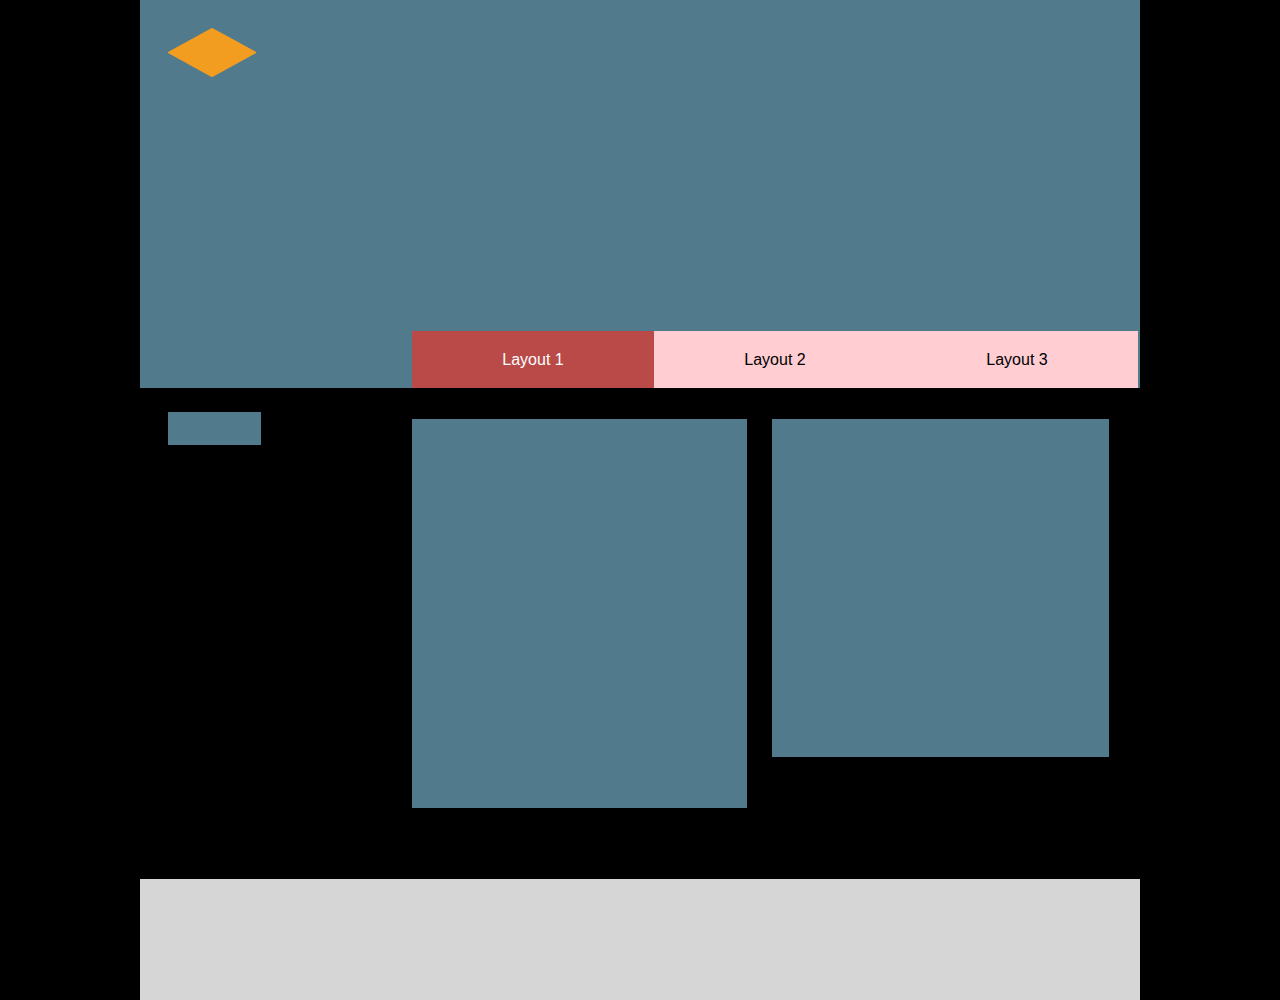
<file: index.html>
<!DOCTYPE html>
<html>
<head>
    <meta charset="UTF-8">
    <meta name="viewport" content="width=device-width, initial-scale=1.0">
    <title>Yovel Gavrieli Layout1</title>
    <link rel="stylesheet" href="css/style.css">
</head>
<body id="layout1">
    <div id="wrapper">
        <header>
            <a href="#"><img src="images/logo.png" alt="logo"></a>
        </header>

        <nav class="navStyle">
            <div></div>
            <ul>
                <li id="selected"><a href="#"> Layout 1</a></li>
                <li><a href="layout2.html"> Layout 2</a></li>
                <li><a href="layout3.html">Layout 3</a></li>
            </ul>
        </nav>
        <main>
            <section>
                <div id="otterBox1">
                    <div id="box1"></div>
                </div>
                <div id="otterBox2">
                    <div id="box2"></div>
                    <div id="box3"></div>
                </div>
            </section>
        </main>
        <footer></footer>
    </div>
    
</body>
</html>
</file>
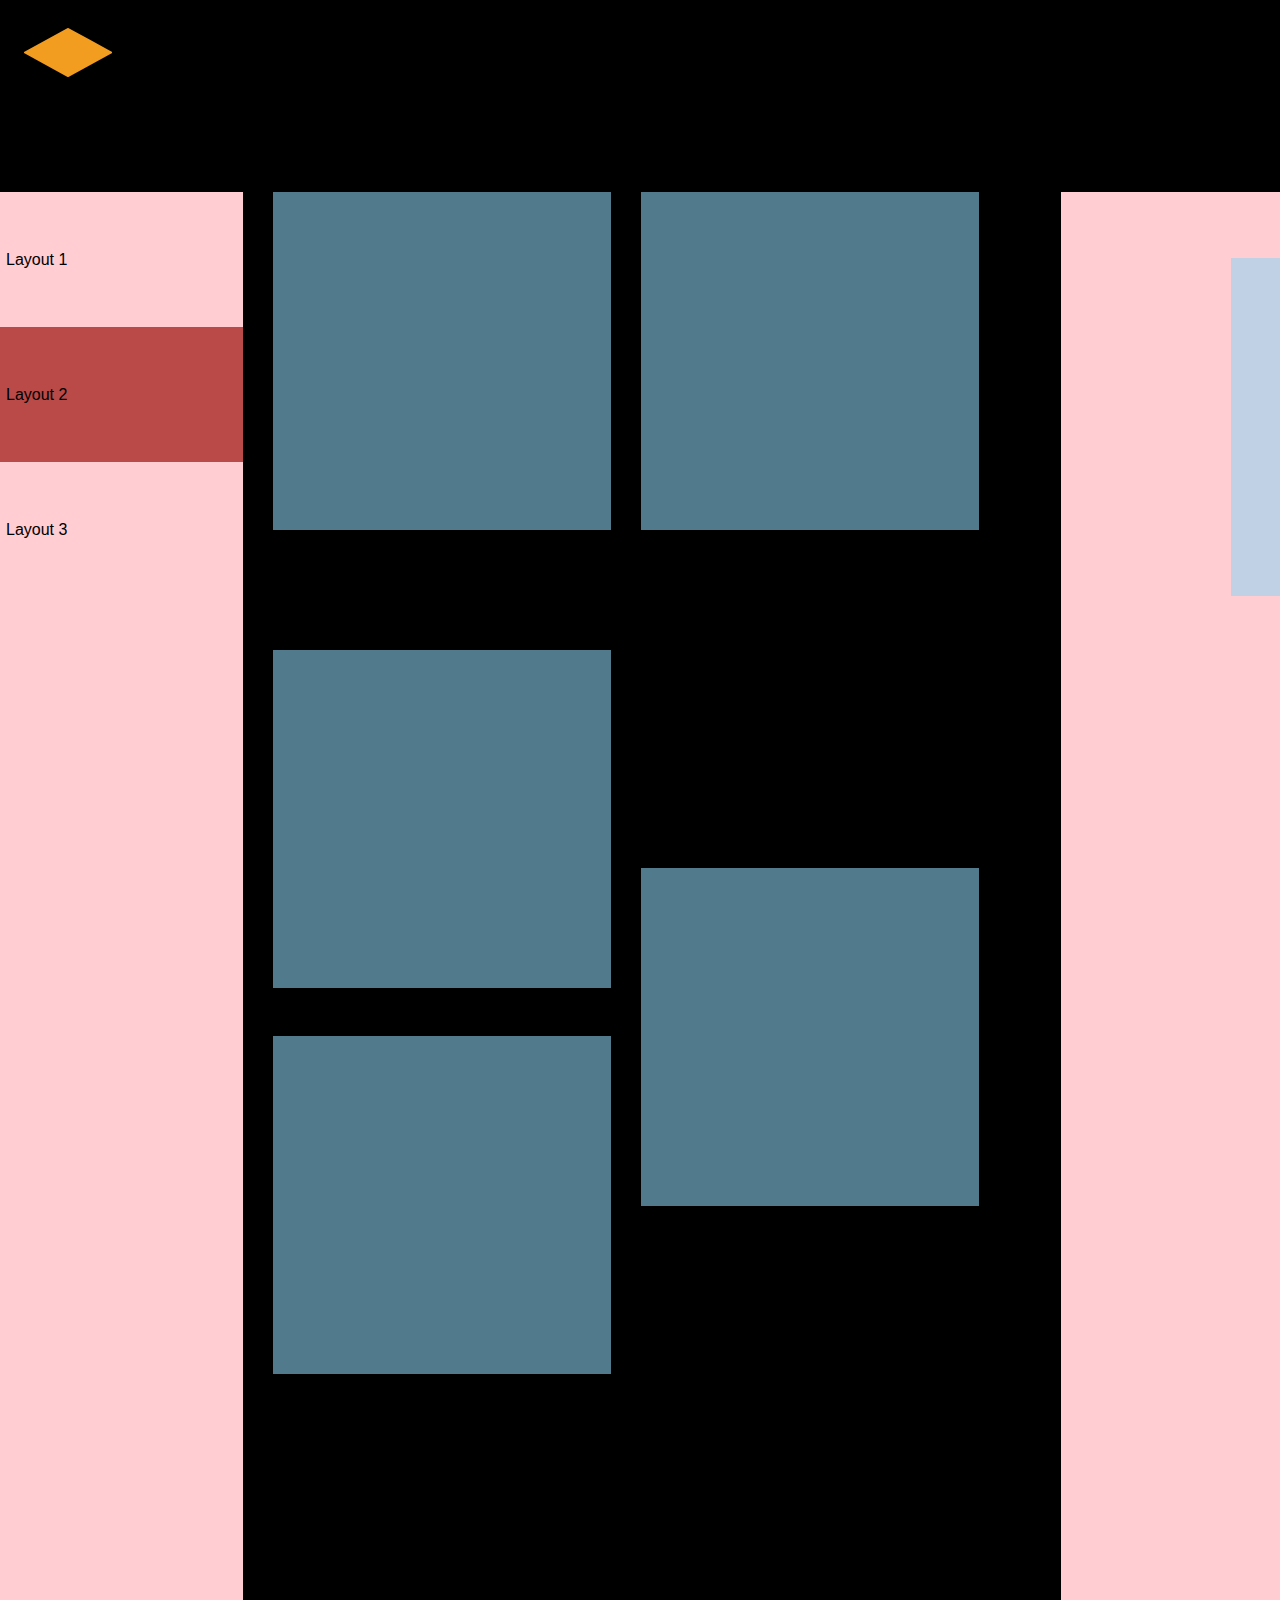
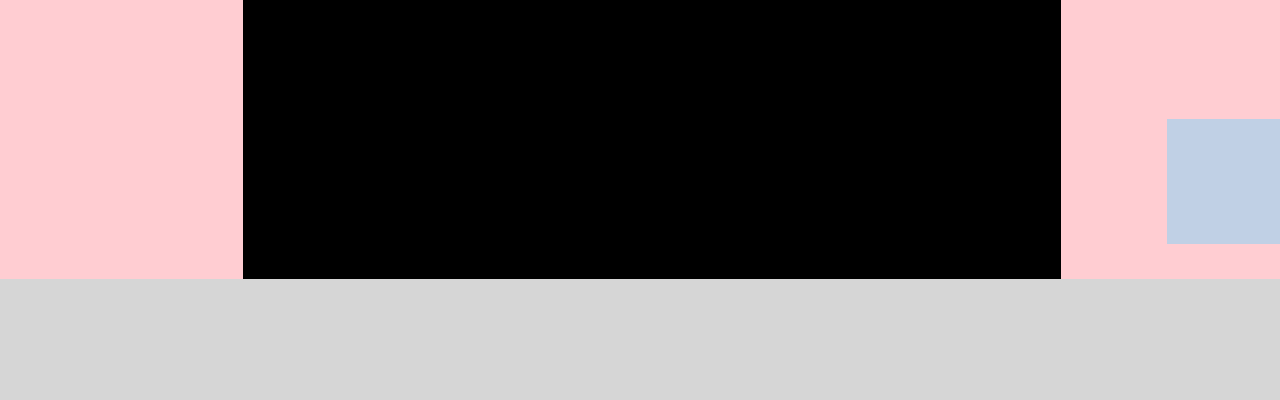
<file: layout2.html>
<!DOCTYPE html>
<html>
<head>
    <meta charset="UTF-8">
    <meta name="viewport" content="width=device-width, initial-scale=1.0">
    <link rel="stylesheet" href="css/style.css">
    <title>Yovel Gavrieli Layout2</title>
</head>
<body id="layout2">
    <header>
        <a href="#"><img src="images/logo.png" alt="logo"></a>
    </header>
    <main>
        <nav class="navStyle2">
            <ul>
                <li><a href="index.html">Layout 1</a></li>
                <li id="selected2"><a href="#">Layout 2</a></li>
                <li><a href="layout3.html">Layout 3</a></li>
            </ul>
        </nav>
        <div class="wrapperLayout2">
            <section id="container">
                <div id="box1Layout2"></div>
                <div id="box2Layout2"></div>
                <div></div>
            </section>
            <section>
                <div></div>
                <section id="container2">
                    <div></div>
                </section>
            </section>
        </div>
        <div id="left">
            <section id="leftUP">   
                <div id="box5Layout2"></div>
            </section>
            <section id="leftDown">   
                <div id="box4Layout2"></div>
            </section>
            
        </div>
    </main>
    <footer></footer>
</body>
</html>
</file>
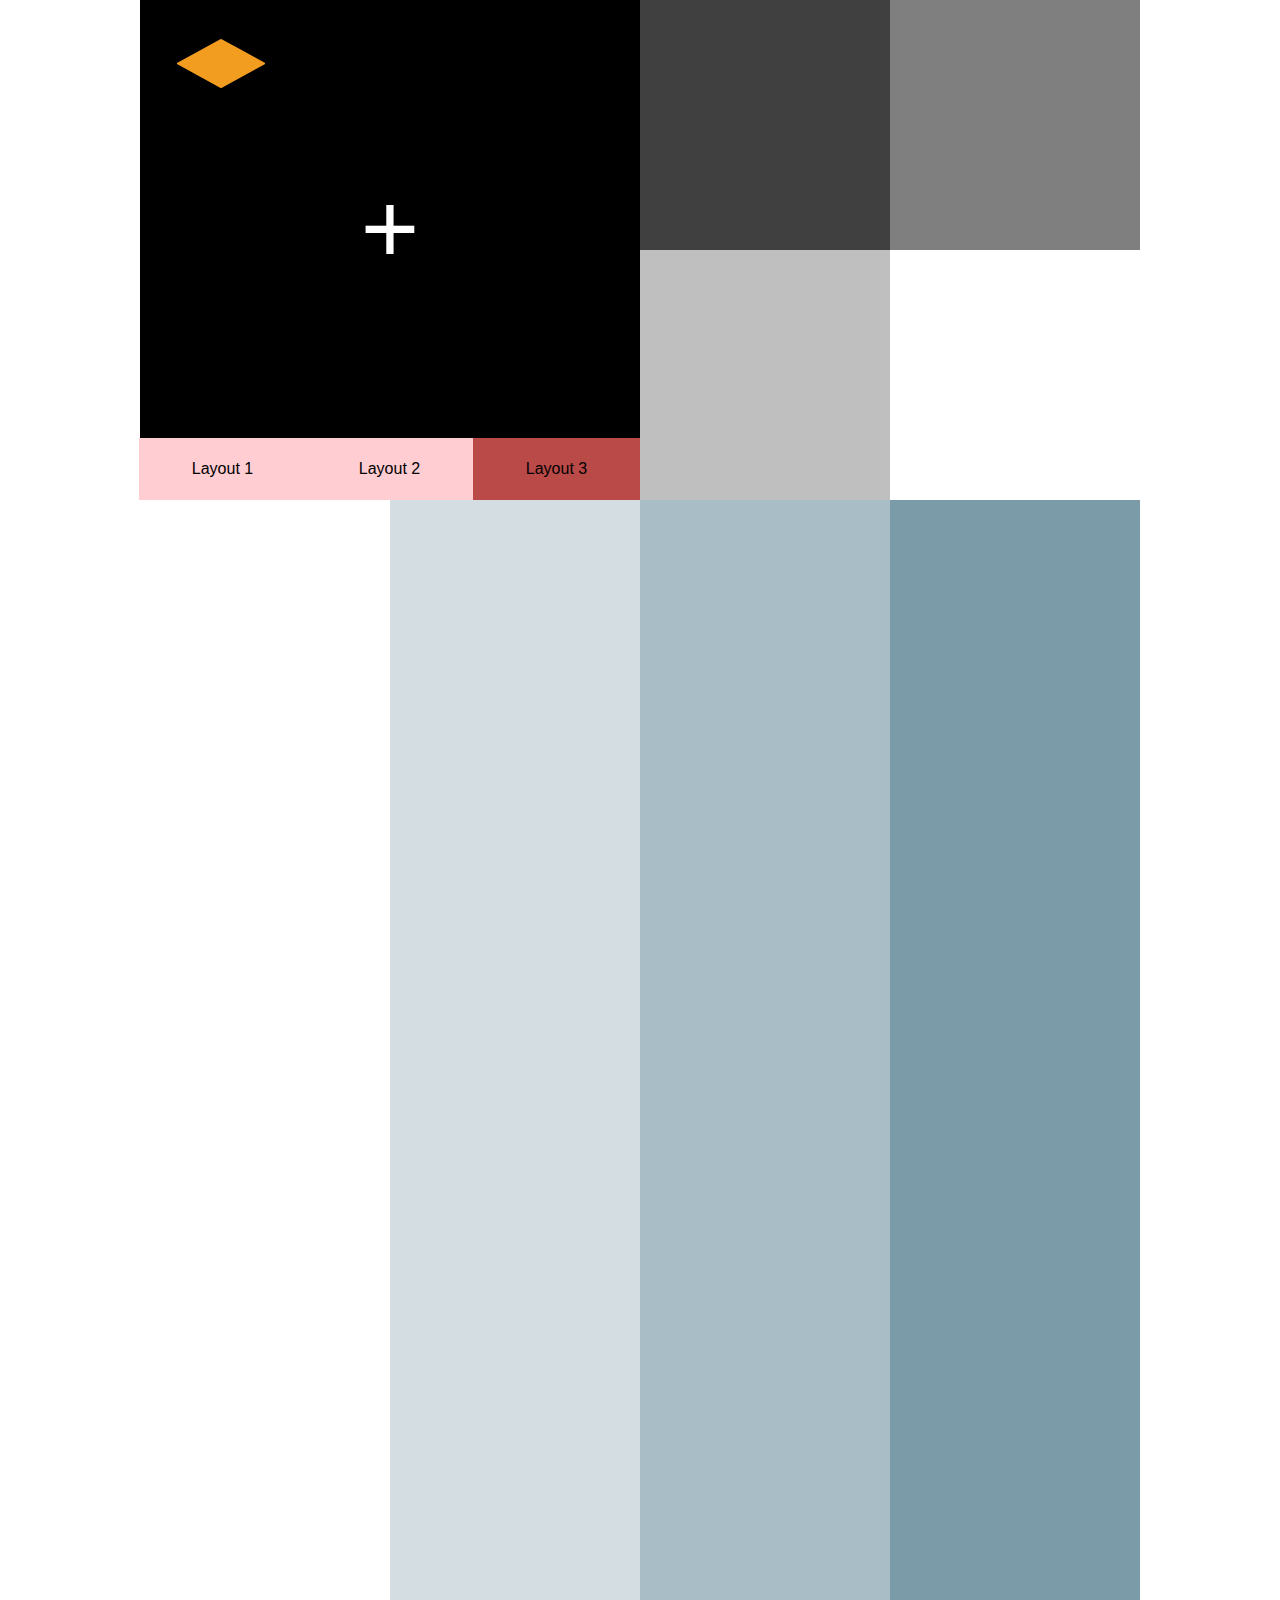
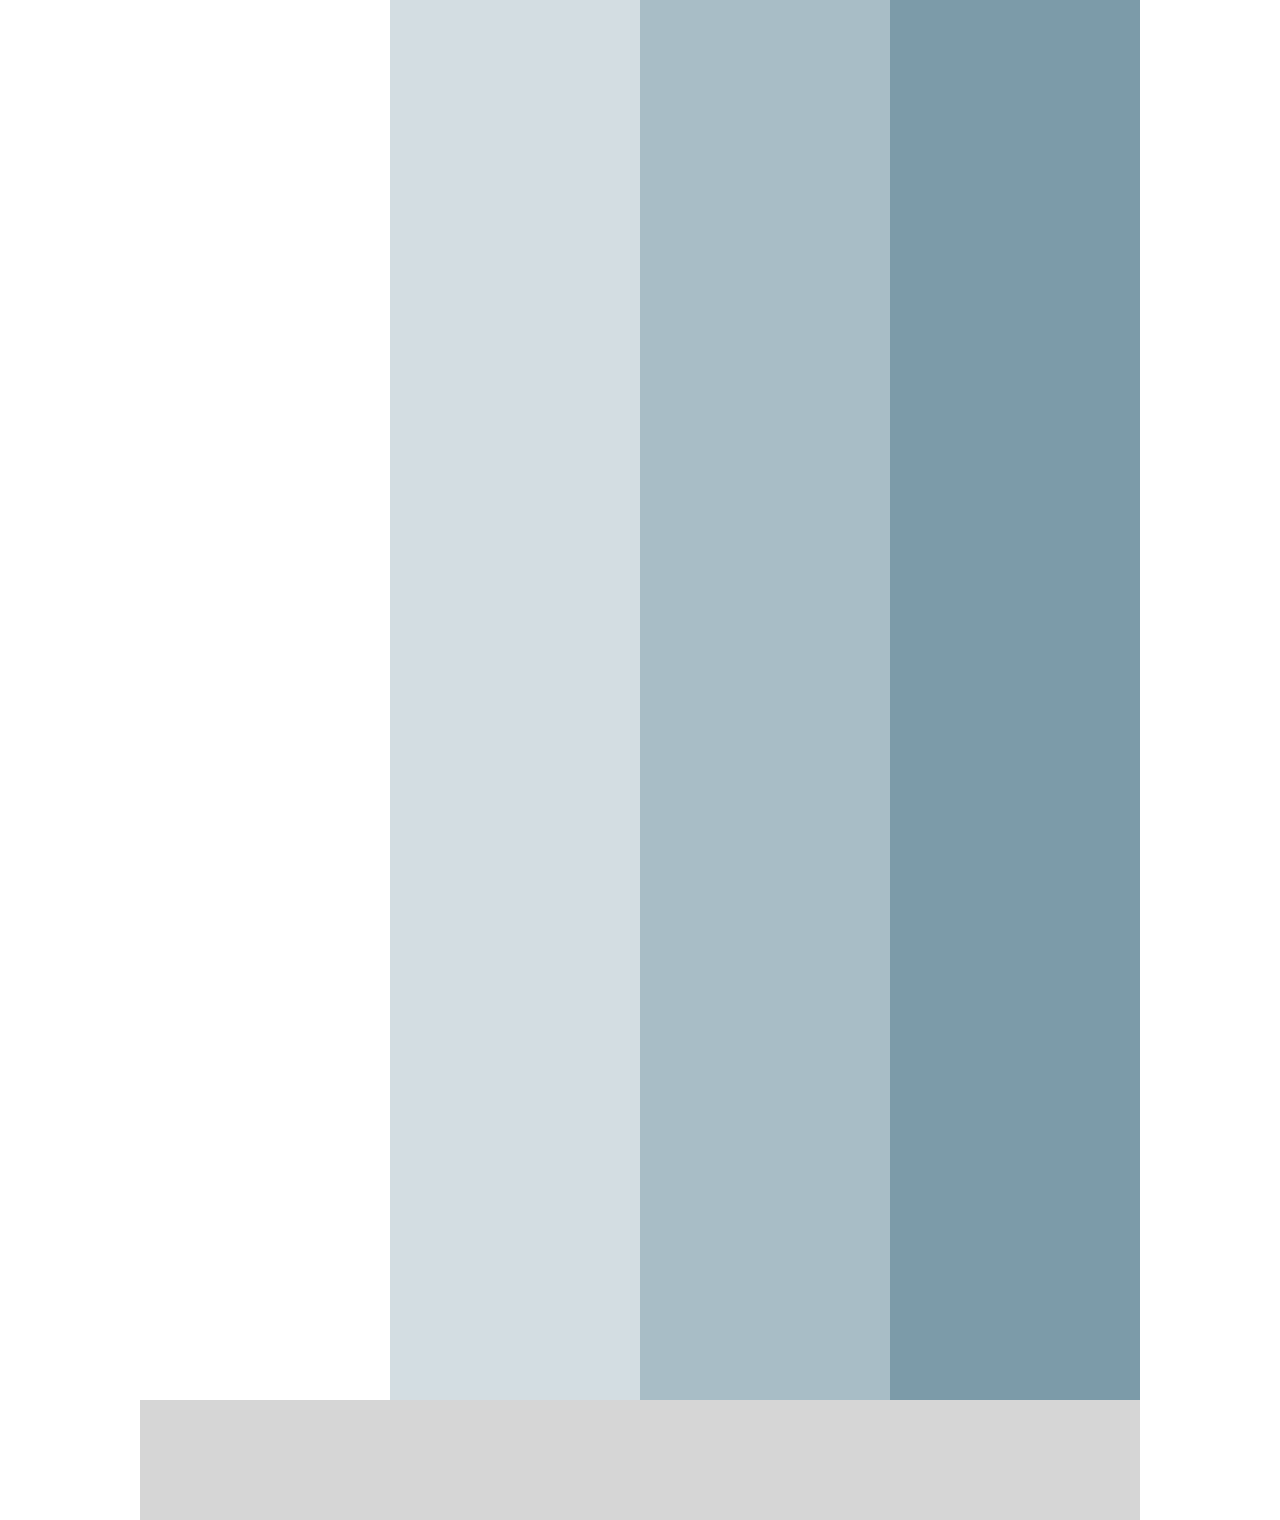
<file: layout3.html>
<!DOCTYPE html>
<html>
<head>
    <meta charset="UTF-8">
    <meta name="viewport" content="width=device-width, initial-scale=1.0">
    <link rel="stylesheet" href="css/style.css">
    <title>Yovel Gavrieli Layout 3</title>
</head>
<body id="layout3">
    <div id="wrapperLayout3">
        <div  class="topPage">
            <header class="headerLayout3">
                <a href="#" id="logo"><img src="images/logo.png" alt="logo"></a>
                <div id="btnContainer"> 
                    <button id="btnLayout3">+</button>
                    <button id="btnReset">Reset</button>
                </div>
                <nav class="navStyle3">
                    <ul>
                        <li><a href="index.html"> Layout 1</a></li>
                        <li><a href="layout2.html"> Layout 2</a></li>
                        <li id="selected3"><a href="#">Layout 3</a></li>
                    </ul>
                </nav>
            </header>
            <section>
                <div id="opacity75"></div>
                <div id="opacity50"></div>
                <div id="opacity25"></div>
                <div id="opacity0"></div>
            </section>
        </div>
        <main id="dropZone"></main>
        <footer></footer>
    </div>

    <script src="scripts/script.js"></script>
</body>
</html>
</file>
<file: css/style.css>
* {
    margin: 0px;
    padding: 0px;
}

/* Layout 1 css */
#layout1 {
    font-family: Arial, Helvetica, sans-serif;
    background-color: #000000;
}


header, body, nav, footer, main, section {
    display: block;
}
#wrapper {
    width: 1000px;
    margin: 0 auto;
}
#wrapper header {
    width: 100%;
    height: 331px;
    background-color: #517A8D;
}
#wrapper header img{
    margin:28px;
}


.navStyle{
    width: 100%;
    height: 57px;
    background-color: #517A8D;
    display: flex;
}

.navStyle  div {
    width: 272px;
    height: 57px;
    background-color: #517A8D;
}

.navStyle  ul{
    display: flex;
    list-style-type: none;
}

.navStyle  li {
    width: 242px;
    height: 57px;
    background-color: #FFCDD2;
}

.navStyle  a {
    text-decoration: none;
    display: flex;
    justify-content: center;
    align-items: center;
    color: #000000;
    width: 242px;
    height: 57px;
}

.navStyle  li:hover{
    background-color: #B94A48;
}

#selected{
    background-color: #B94A48;
    width: 242px;
    height: 57px;
    
}

#selected a{
    color: #FFFFFF;
}

#wrapper main section{
    height: 491px;
    display: flex;  
}
#otterBox1 {
    width: 272px;
    height: 57px;
}

#otterBox2 {
    display: flex;
    width: 697px;
    height: 420px;
    margin-top: 31px;
}
#box1 {
    margin-left: 28px;
    margin-top: 24px;
    height: 33px;
    width: 93px;
    background-color: #517A8D;
}

#box2 {
    height: 389px;
    width: 335px;
    background-color: #517A8D;
}

#box3 {
    margin-left: 25px;
    height: 338px;
    width: 338px;
    background-color: #517A8D;
}

#wrapper footer {
    background-color: #D6D6D6;
    height: 121px;
    width: 100%;
}

/* Layout 2 css */

#layout2 {
    margin: 0px auto;
    width: 1400px;
    background-color: #000000;
    font-family: Arial, Helvetica, sans-serif;
}

#layout2 header {
    height: 192px;
    width: 100%;
}

#layout2 header img {
    margin-top: 28px;
    margin-left: 24px;
}

#layout2 main {
    display: flex;
}

.navStyle2 {
    padding-left: 6px;
    width: 237px;
    height: 1687px;
    background-color: #FFCDD2;
}

.navStyle2 ul {
    list-style-type: none;
}

.navStyle2 ul li {
    display: flex;
    align-items: center;
    width: 243px;
    height: 135px;
}

.navStyle2 ul a {
    text-decoration: none;
    color:#000000;
    height: 132px;
    line-height: 132px;
    width: 100%;
}

.navStyle2 ul li:hover {
    background-color: #B94A48;
    width: 100%;
    margin-left:-6px;
    padding-left:6px;
}

#selected2{
    background-color: #B94A48;
    margin-left: -6px;
    padding-left: 6px;
    width:100%;
}

.wrapperLayout2 {
    width: 818px;
    height: 1687px;
    display: flex;
}

.wrapperLayout2 div {
    width:338px;
    height:338px;
    background-color: #517A8D;
}

#container {
    margin:0px 30px;
}
#box1Layout2 {
    margin-bottom: 120px;
}

#box2Layout2 {
    margin-bottom: 48px;
}

#container2 {
    height: 676px;
    width: 338px;
    display: flex;
    flex-direction: column;
    justify-content: flex-end;
}


#left {
    height: 1687px;
    width: 339px;
    background-color: #FFCDD2;
    display: flex;
    flex-direction: column;
    align-items: flex-end;
}

#layout2 footer {
    width: 100%;
    height: 121px;
    background-color: #D6D6D6;
}

#box4Layout2 {
    height: 125px;
    width: 128px;
    margin-right: 105px; 
    margin-bottom: 35px;
    background-color: #C0D0E5;
}

#box5Layout2 {
    height: 338px;
    width: 128px;
    margin-right: 41px; 
    margin-top: 66px;
    background-color: #C0D0E5;
}

#leftUP {
    display: flex;
    align-items: flex-end;
}

#leftDown {
    display: flex;
    height: 1285px;
    justify-items: flex-end;
    align-items: flex-end;
}

/* layout3 */

#layout3 {
    font-family: Arial, Helvetica, sans-serif;
    background-color: #FFFFFF;
}
#wrapperLayout3 {
    margin: 0px auto;
    width: 1000px;
}

.headerLayout3 {
    width: 500px;
    height: 500px;
    display: flex;
    flex-direction: column;
    background-color: #000000;
}

#logo {
    align-self: flex-start;
    position: relative;
    top: 39px;
    left: 37px;
    margin-bottom: 50px;
}

#btnContainer {
    height: 100%;
    width: 100%;
    display: flex;
    flex-direction: column;
    align-items: center;
    justify-content: center;
    color: #FFFFFF;
}

#btnLayout3 {
    display: flex;
    align-items: center;
    justify-content: center;
    width: 86px;
    height: 86px;
    background: none;
    border: none;
    font-size: 100px;
    line-height: 0px;
    color: #FFFFFF;
}

#btnReset {
    display: flex;
    align-items: center;
    justify-content: center;
    width: 86px;
    height: 86px;
    background: none;
    border: none;
    font-size: 40px;
    color: #FFFFFF;
    visibility: hidden;
    
}
.navStyle3 {
    align-self: flex-end;
    
}

.navStyle3  ul{
    display: flex;
    list-style-type: none;
}

.navStyle3  li {
    width: 167px;
    height: 62px;
    background-color: #FFCDD2;
}

.navStyle3  a {
    text-decoration: none;
    color: #000000;
    width: 167px;
    height: 62px;
    display: flex;
    justify-content: center;
    align-items: center;

}

.navStyle3 ul li:hover {
    background-color: #B94A48;
}

#selected3{
    background-color: #B94A48;
}

.topPage {
    display: flex;
} 

.topPage section {
    display: flex;
    flex-wrap: wrap;
    width: 500px;
    height: 500px;
}

.topPage section div {
    background-color: #000000;
    width: 250px;
    height: 250px;
}

.topPage section div:hover {
    background-color: blue;
}

#opacity25 {
    opacity: 0.25;
}

#opacity50 {
    opacity: 0.5;
}

#opacity75 {
    opacity: 0.75;
}

#opacity0 {
    opacity: 0;
}

#dropZone {
    width: 100%;
    background-color: #517A8D;
    display: flex;
    flex-wrap: wrap;
}

.divStyleLayout3 {
    width: 250px;
    height: 250px;
    background-color: white;
}
.divStyleLayout3:hover {
    background-color: blue;
}


#wrapperLayout3 footer {
    background-color: #D6D6D6;
    height: 120px;
}

@media only screen and ( max-width : 1000px) {
    .topPage section {
        display: none;
    }

    #wrapperLayout3 {
        width: 500px;
    }

    #logo {
        align-self: center;
        left: 0px;
    }

}

@media only screen and ( max-width : 500px) {

    #wrapperLayout3 {
        width: 100%;
    }

    .divStyleLayout3 {
        width: 50%;
        overflow: hidden;
    }

    .headerLayout3 {
        width: 100%;
    }
    .navStyle3{
        width:100%;
    }
    .navStyle3 ul {
        width:100%;
    }

    .navStyle3 ul li {
        width: 33.33%;
    } 
    .navStyle3 a {
        width: 100%;
    }
   


}
</file>
